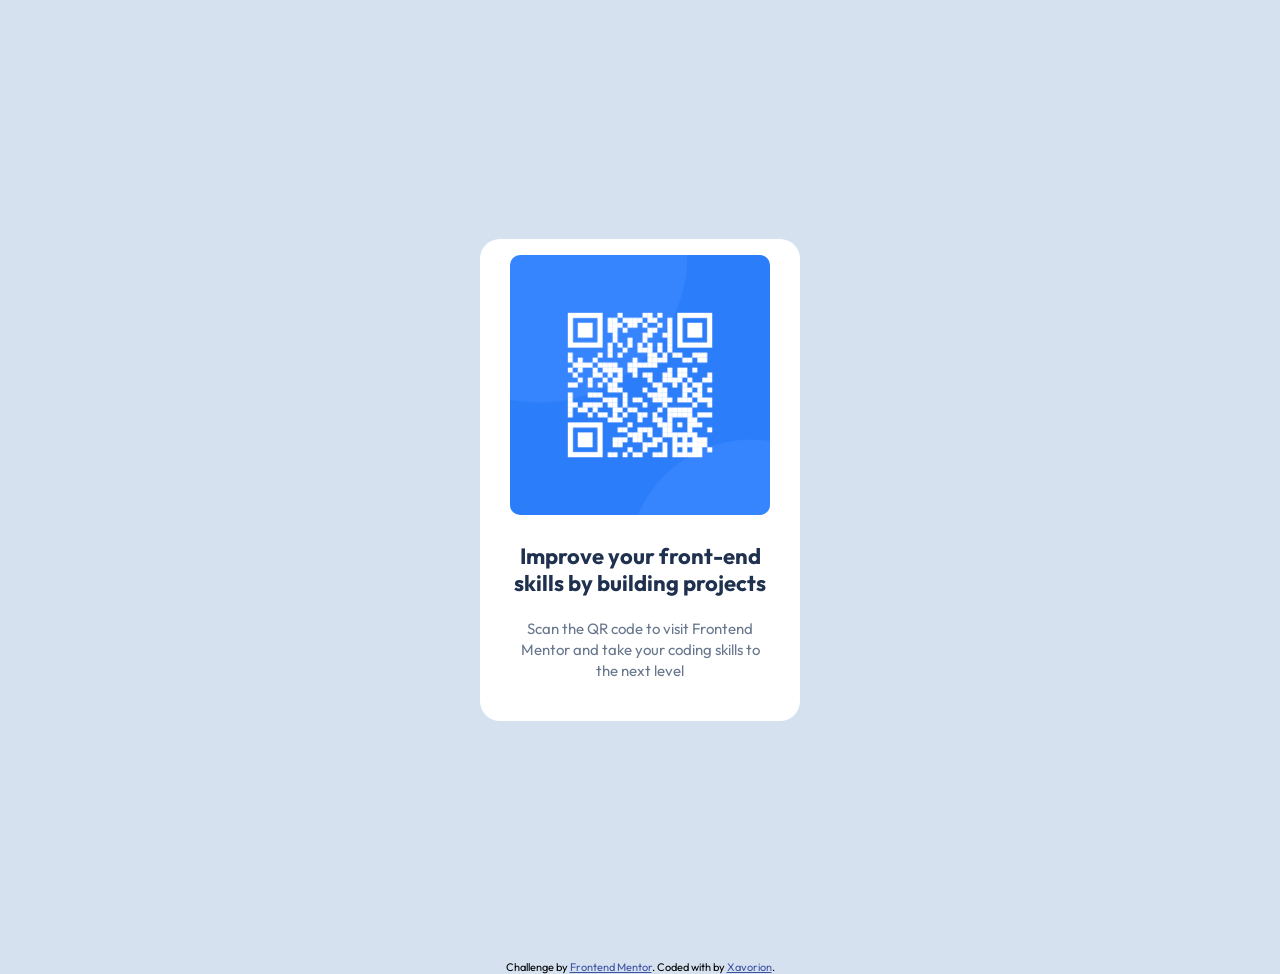
<file: index.html>
<!doctype html>
<html lang="en">
  <head>
    <meta charset="UTF-8" />
    <meta name="viewport" content="width=device-width, initial-scale=1.0" />
    <!-- displays site properly based on user's device -->

    <link
      rel="icon"
      type="image/png"
      sizes="32x32"
      href="./images/favicon-32x32.png"
    />

    <title>Frontend Mentor | QR code component</title>
    <link
      href="https://fonts.googleapis.com/css?family=Outfit:100,200,300,regular,500,600,700,800,900"
      rel="stylesheet"
    />
    <link rel="stylesheet" href="style.css" />
    <!-- Feel free to remove these styles or customise in your own stylesheet 👍 -->
  </head>

  <body>
    <div class="main-content">
      <div class="container">
        <div class="qr-container">
          <img src="images/image-qr-code.png" alt="QR Code" />
        </div>
        <div class="desc">
          <div class="title">
            <p>Improve your front-end skills by building projects</p>
          </div>
          <div class="sub-title">
            <p>
              Scan the QR code to visit Frontend Mentor and take your coding
              skills to the next level
            </p>
          </div>
        </div>
      </div>
    </div>
    <footer class="attribution">
      Challenge by
      <a href="https://www.frontendmentor.io?ref=challenge">Frontend Mentor</a>.
      Coded with  by <a href="#">Xavorion</a>.
    </footer>
  </body>
</html>
</file>
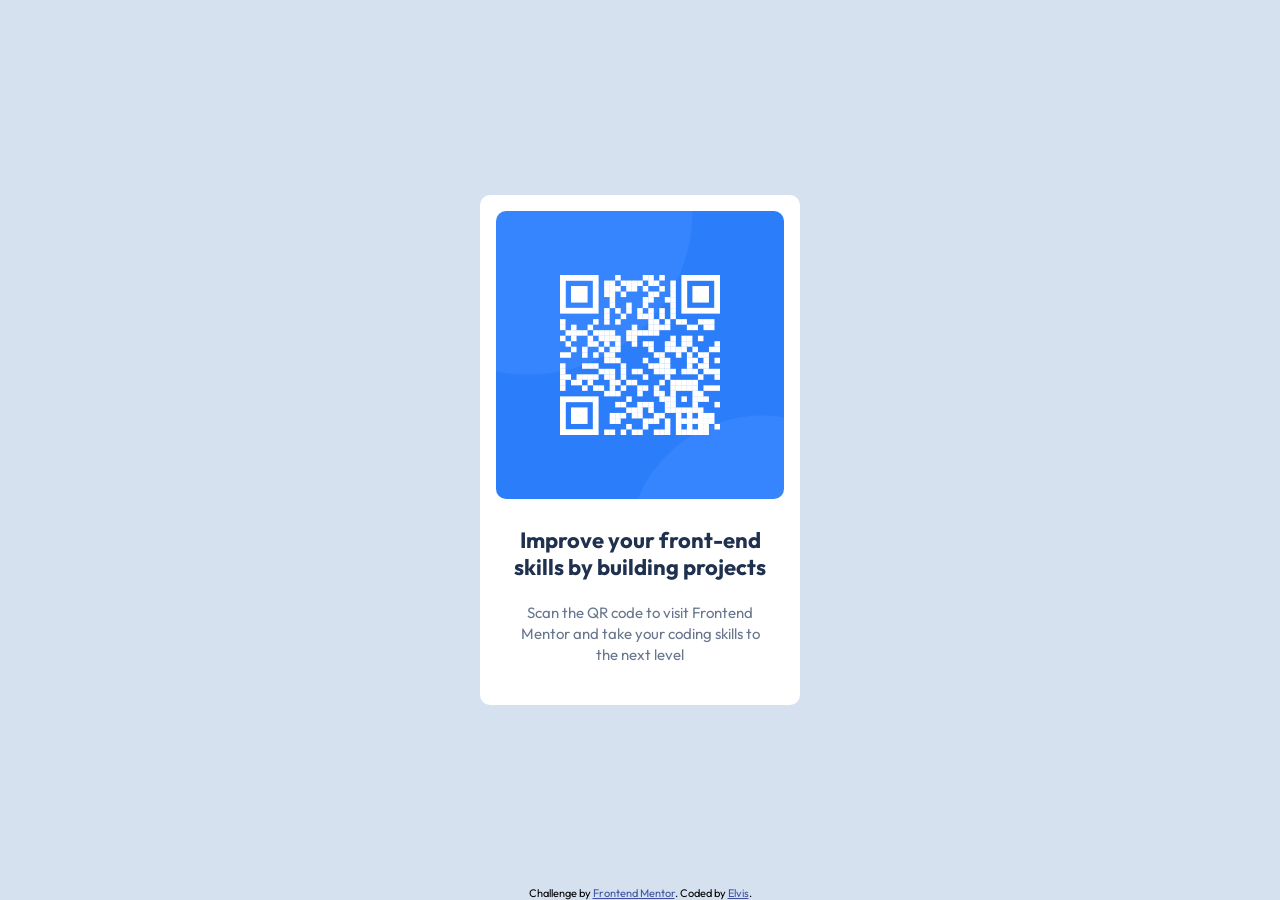
<file: qr-code-component-main/index.html>
<!doctype html>
<html lang="en">
  <head>
    <meta charset="UTF-8" />
    <meta name="viewport" content="width=device-width, initial-scale=1.0" />
    <!-- displays site properly based on user's device -->

    <link
      rel="icon"
      type="image/png"
      sizes="32x32"
      href="./images/favicon-32x32.png"
    />

    <title>Frontend Mentor | QR code component</title>
    <link
      href="https://fonts.googleapis.com/css?family=Outfit:100,200,300,regular,500,600,700,800,900"
      rel="stylesheet"
    />
    <link rel="stylesheet" href="style.css" />
    <!-- Feel free to remove these styles or customise in your own stylesheet 👍 -->
  </head>

  <body>
    <div class="main-content">
      <div class="container">
        <div class="qr-container">
          <img src="images/image-qr-code.png" alt="QR Code" />
        </div>
        <div class="desc">
          <div class="title">
            <p>Improve your front-end skills by building projects</p>
          </div>
          <div class="sub-title">
            <p>
              Scan the QR code to visit Frontend Mentor and take your coding
              skills to the next level
            </p>
          </div>
        </div>
      </div>
    </div>
    <footer class="attribution">
      Challenge by
      <a href="https://www.frontendmentor.io?ref=challenge">Frontend Mentor</a>.
      Coded by <a href="#">Elvis</a>.
    </footer>
  </body>
</html>
</file>
<file: style.css>
@import url(https://fonts.googleapis.com/css?family=Outfit:100,200,300,regular,500,600,700,800,900);

* {
  margin: 0;
  padding: 0;
  box-sizing: border-box;
}

body {
  font-family: "Outfit", sans-serif;
  font-size: 15px;
  background-color: #d5e1ef;
}

.main-content {
  height: 100vh;
  display: flex;
  align-items: center;
  margin: 2em 0;
}

.container {
  display: flex;
  flex-direction: column;
  align-items: center;
  justify-content: center;
  width: 70%;
  max-width: 320px;
  margin: 0 auto;
  background-color: white;
  padding: 1.1em 2em 2.67em;
  border-radius: 20px;
}

.qr-container {
  margin-bottom: 1.6em;
}

p {
  text-align: center;
}

.title {
  font-size: 1.38rem;
  font-weight: bold;
  line-height: 120%;
  color: #1f314f;
  margin-bottom: 1em;
}

.sub-title {
  line-height: 140%;
  color: #68778d;
}

.qr-container img {
  width: 100%; /* Suggested by Peterson_Chery, thank you❤️ it really helps for responsive*/
  max-width: 288px; /*limit the with*/
  border-radius: 10px;
}

.attribution {
  position: static;
  bottom: 0;
  width: 100%;
  margin: 0 auto;
  font-size: 0.6875rem;
  text-align: center;
}
.attribution a {
  color: hsl(228, 45%, 44%);
}
</file>
<file: qr-code-component-main/style.css>
@import url(https://fonts.googleapis.com/css?family=Outfit:100,200,300,regular,500,600,700,800,900);

* {
  margin: 0;
  padding: 0;
  box-sizing: border-box;
}

body {
  font-family: "Outfit", sans-serif;
  font-size: 15px;
  /* height: 100vh; */
  background-color: #d5e1ef;
}

.main-content {
  height: 100vh;
  display: flex;
  align-items: center;
}

.container {
  display: flex;
  flex-direction: column;
  align-items: center;
  justify-content: center;
  width: 70%;
  max-width: 320px;
  margin: 0 auto;
  background-color: white;
  padding: 1.1em 2em 2.67em;
  border-radius: 10px;
}

.qr-container {
  margin-bottom: 1.6em;
}

p {
  text-align: center;
}

.title {
  font-size: 1.38rem;
  font-weight: bold;
  line-height: 120%;
  color: #1f314f;
  margin-bottom: 1em;
}

.sub-title {
  line-height: 140%;
  color: #68778d;
}

.qr-container img {
  width: 288px;
  height: 288px;
  border-radius: 10px;
}

.attribution {
  position: fixed;
  bottom: 0;
  width: 100%;
  margin: 0 auto;
  font-size: 0.6875rem;
  text-align: center;
}
.attribution a {
  color: hsl(228, 45%, 44%);
}
</file>
